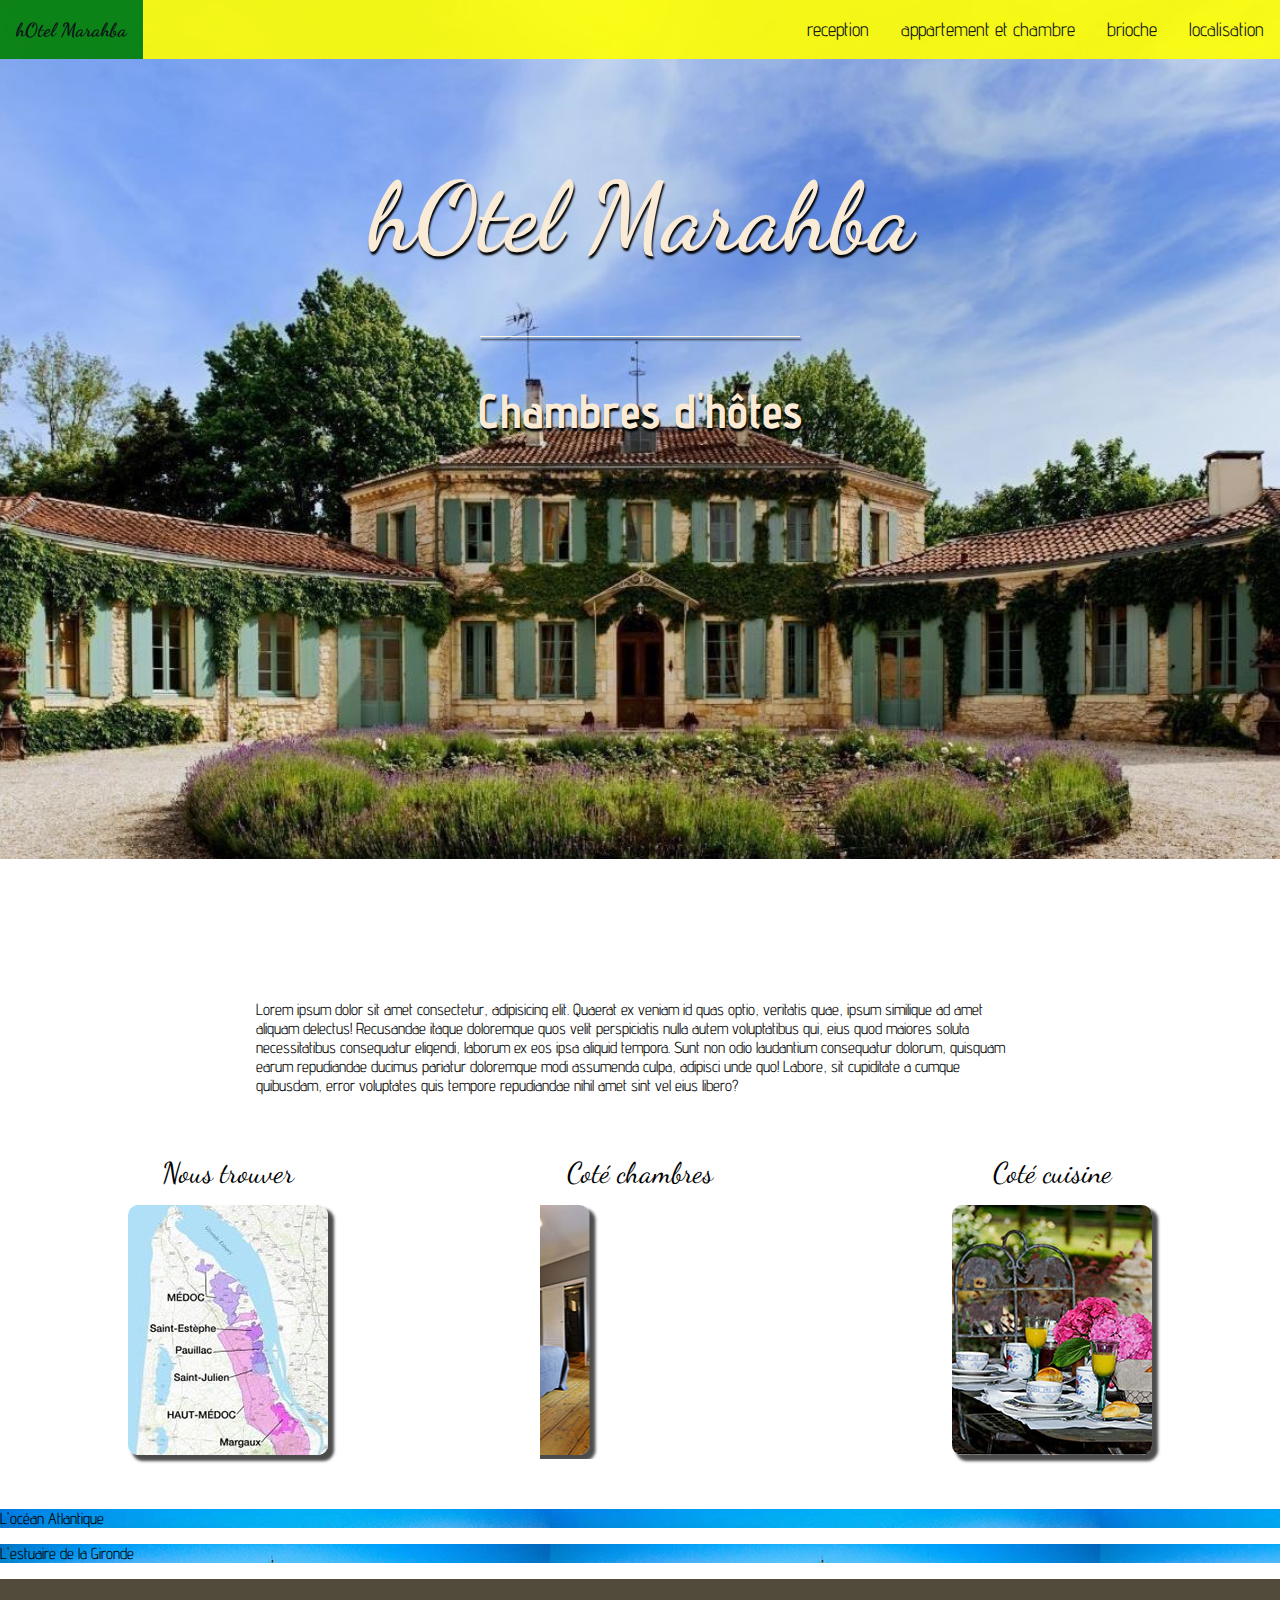
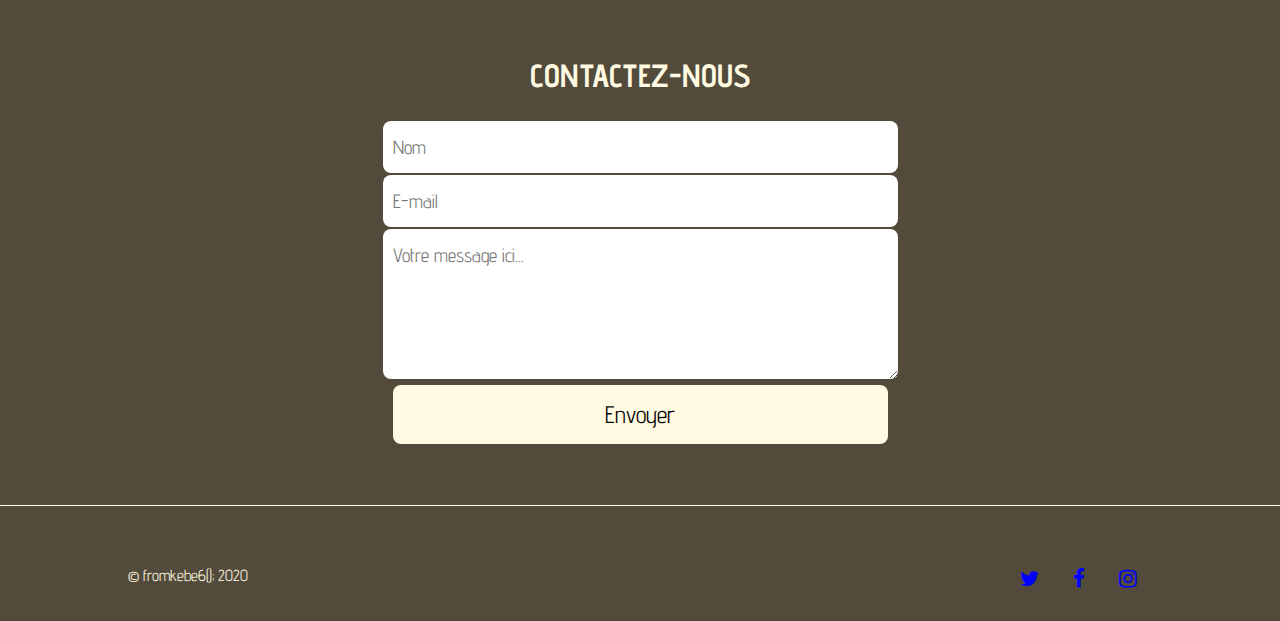
<file: index.html>
<!DOCTYPE html>
<html lang="fr">
  <head>
    <meta charset="UTF-8">

    <title>mon ponchain</title>

    <link rel="stylesheet" href="EXAMENT.css">   
    <link rel="stylesheet" href="https://cdnjs.cloudflare.com/ajax/libs/font-awesome/4.7.0/css/font-awesome.css">

  </head>
  <body>
    <header>
      <nav>
        <ul>
          <li id="logo"><a href="#">hOtel Marahba</a></li>
          <li><a href="EXAMENT3.HTML">localisation</a></li>
          <li><a href="EXAMENT2.HTML">brioche</a></li>
          <li><a href="EXAMENT1.HTML">appartement et chambre</a></li>
          <li><a href="reception">reception</a></li>
        </ul>
      </nav>
      <div id="imagePrincipale">
        <h1>hOtel Marahba</h1>
        <div id="premierTrait"></div>
        <h3>Chambres d'hôtes</h3>
      </div>

    </header>
    <selection id="presentation">
      <div id="texteIntro">
       <marquee direction="left"> <h2>Un lieu unique, pour un séjour unique</h2></marquee>
        <p>Lorem ipsum dolor sit amet consectetur, adipisicing elit. Quaerat ex veniam id quas optio, veritatis quae, ipsum similique ad amet aliquam delectus! Recusandae itaque doloremque quos velit perspiciatis nulla autem voluptatibus qui, eius quod maiores soluta necessitatibus consequatur eligendi, laborum ex eos ipsa aliquid tempora. Sunt non odio laudantium consequatur dolorum, quisquam earum repudiandae ducimus pariatur doloremque modi assumenda culpa, adipisci unde quo! Labore, sit cupiditate a cumque quibusdam, error voluptates quis tempore repudiandae nihil amet sint vel eius libero?</p>
      </div>
      <div id="prestations">
        <div class="imagesPrestations">
          <h4>Nous trouver</h4>
         <a href="#"><img src="carte.JPG" alt="carte"></a>
        </div>
        <div class="imagesPrestations">
          <h4>Coté chambres</h4>
         <marquee direction="right"><a href="#"><img src="chambre.JPG" alt="chambre"></a></marquee>
        </div>
        <div class="imagesPrestations">
          <h4>Coté cuisine</h4>
          <a href="#"><img src="repas.JPG" alt="repas"></a>
        </div>
      </div>

    </selection>
    <selection>
      <ul>
        <li id="ocean"><p>L'océan Atlantique</p></li>
        <li id="chateau"><p>Les châteaux du Médoc</p></li>
        <li id="phare"><p>L'estuaire de la Gironde</p></li>
        <li id="vignoble"><p>Le vignoble Bordelais</p></li>
      </ul>
    </selection>

    <footer>
      <h2 id="contact">Contactez-nous</h2>
      <form>
        <input placeholder="Nom">
        <input placeholder="E-mail">
        <textarea placeholder="Votre message ici..."></textarea>
        <button>Envoyer</button>
      </form>
      <div id="deuxiemeTrait"></div>
      <div id="copyrightEtIcons">
        <div id="copyright">
          <span>© fromkebe6(); 2020</span>
        </div>
        <div id="icons">
          <a href="http://www.twitter.fr"><i class="fa fa-twitter"></i></a>
          <a href="http://www.facebook.fr"><i class="fa fa-facebook"></i></a>
          <a href="http://www.instagram.com"><i class="fa fa-instagram"></i></a>

        </div>
      </div>

    </footer>
  </body>

</html>
</file>
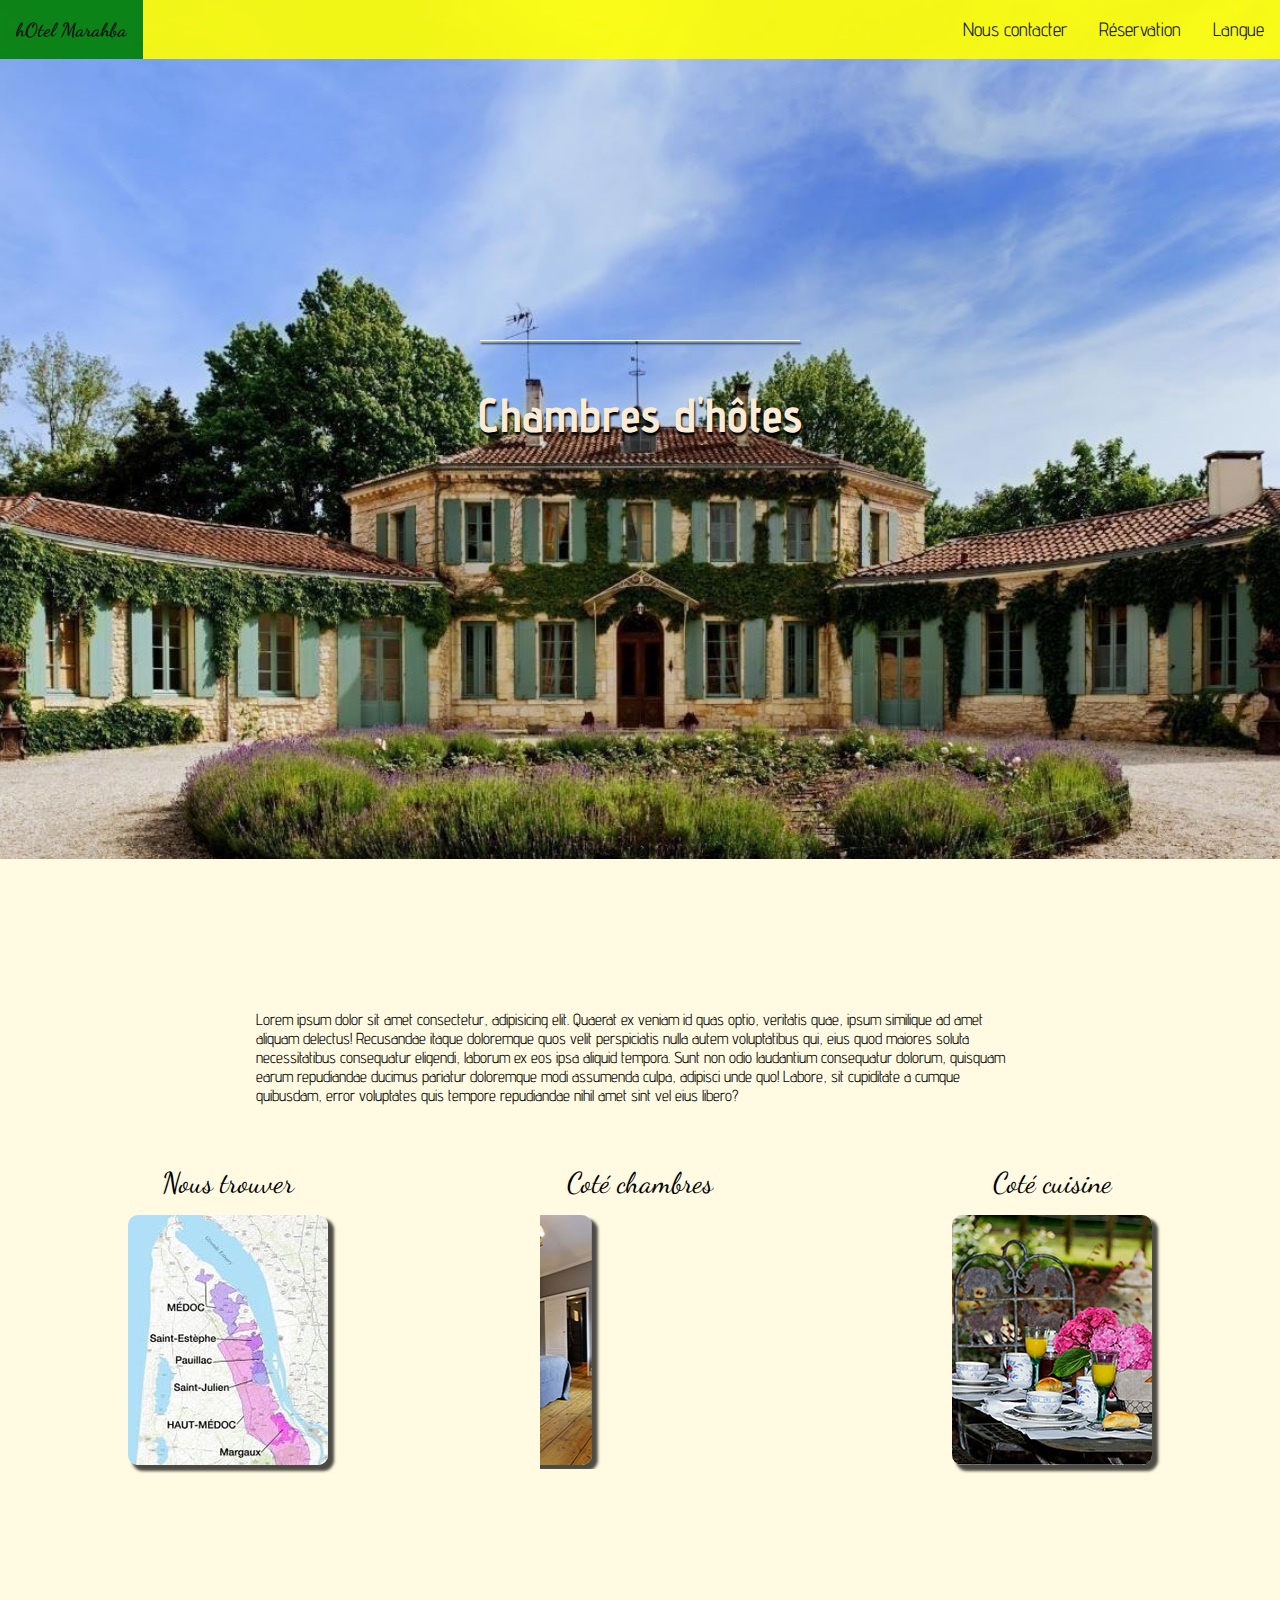
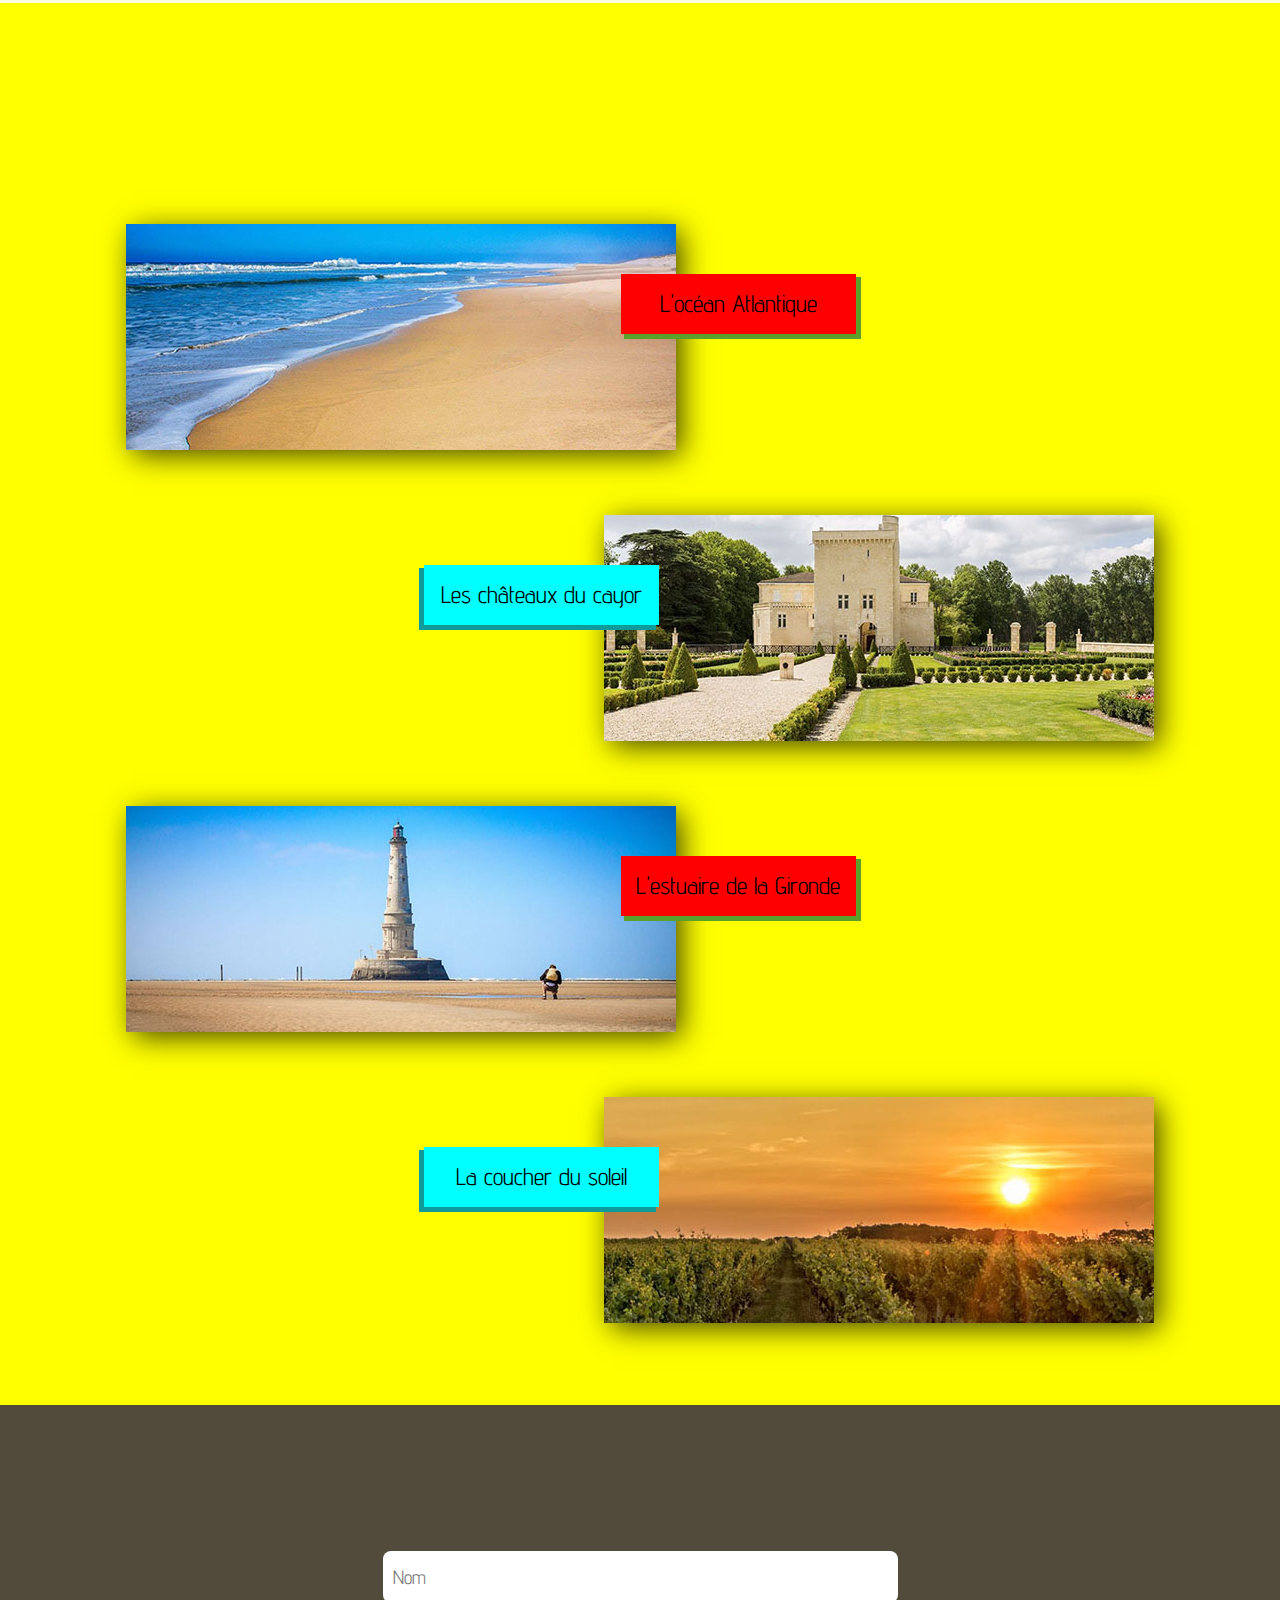
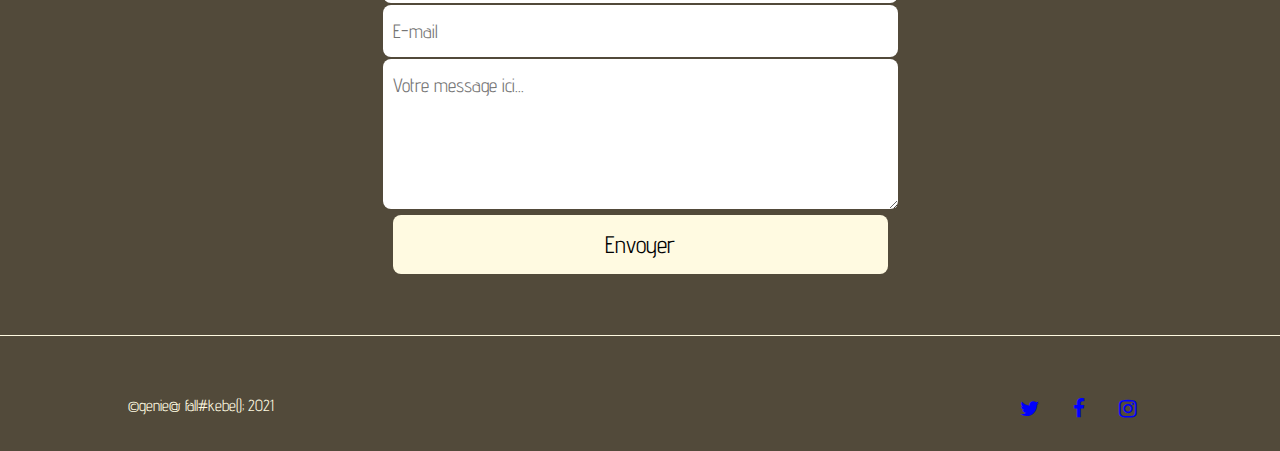
<file: Exament.html>
<!DOCTYPE html>
<html lang="fr">
  <head>
    <meta charset="UTF-8">

    <title>mon ponchain</title>

    <link rel="stylesheet" href="EXAMENT.css">   
    <link rel="stylesheet" href="https://cdnjs.cloudflare.com/ajax/libs/font-awesome/4.7.0/css/font-awesome.css">

  </head>
  <body>
    <header>
      <nav>
        <ul>
          <li id="logo"><a href="#">hOtel Marahba</a></li>
          <li><a href="#langue">Langue</a></li>
          <li><a href="#reserver">Réservation</a></li>
          <li><a href="#contact">Nous contacter</a></li>
        </ul>
      </nav>
      <div id="imagePrincipale">
        <marquee direction="left"><h1>hOtel Marahba</h1></marquee>
        <div id="premierTrait"></div>
        <h3>Chambres d'hôtes</h3>
      </div>

    </header>
    <section id="presentation">
      <div id="texteIntro">
       <marquee direction="left"> <h2>Un lieu unique, pour un séjour unique</h2></marquee>
        <p>Lorem ipsum dolor sit amet consectetur, adipisicing elit. Quaerat ex veniam id quas optio, veritatis quae, ipsum similique ad amet aliquam delectus! Recusandae itaque doloremque quos velit perspiciatis nulla autem voluptatibus qui, eius quod maiores soluta necessitatibus consequatur eligendi, laborum ex eos ipsa aliquid tempora. Sunt non odio laudantium consequatur dolorum, quisquam earum repudiandae ducimus pariatur doloremque modi assumenda culpa, adipisci unde quo! Labore, sit cupiditate a cumque quibusdam, error voluptates quis tempore repudiandae nihil amet sint vel eius libero?</p>
      </div>
      <div id="prestations">
        <div class="imagesPrestations">
          <h4>Nous trouver</h4>
         <a href="#"><img src="carte.JPG" alt="carte"></a>
        </div>
        <div class="imagesPrestations">
          <h4>Coté chambres</h4>
         <marquee direction="right"> <a href="#"><img src="chambre.JPG" alt="chambre"></a></marquee>
        </div>
        <div class="imagesPrestations">
          <h4>Coté cuisine</h4>
          <a href="#"><img src="repas.JPG" alt="repas"></a>
        </div>
      </div>

    </section>
    <section id="tourisme">
      <marquee direction="left"><h2> UNE ENDROIT IDEAL A VISITER</h2></marquee>
      <ul>
        <li id="ocean"><p>L'océan Atlantique</p></li>
        <li id="chateau"><p>Les châteaux du cayor</p></li>
        <li id="phare"><p>L'estuaire de la Gironde</p></li>
        <li id="vignoble"><p>La coucher du soleil</p></li>
      </ul>
    </section>
    <footer>
      <marquee direction="left"><h2 id="contact">Contactez-nous</h2></marquee>
      <form>
        <input placeholder="Nom">
        <input placeholder="E-mail">
        <textarea placeholder="Votre message ici..."></textarea>
        <button>Envoyer</button>
      </form>
      <div id="deuxiemeTrait"></div>
      <div id="copyrightEtIcons">
        <div id="copyright">
          <span>©genie@ fall#kebe(); 2021</span>
        </div>
        <div id="icons">
          <a href="http://www.twitter.fr"><i class="fa fa-twitter"></i></a>
          <a href="http://www.facebook.fr"><i class="fa fa-facebook"></i></a>
          <a href="http://www.instagram.com"><i class="fa fa-instagram"></i></a>
        </div>
      </div>

    </footer>
  </body>

</html>
</file>
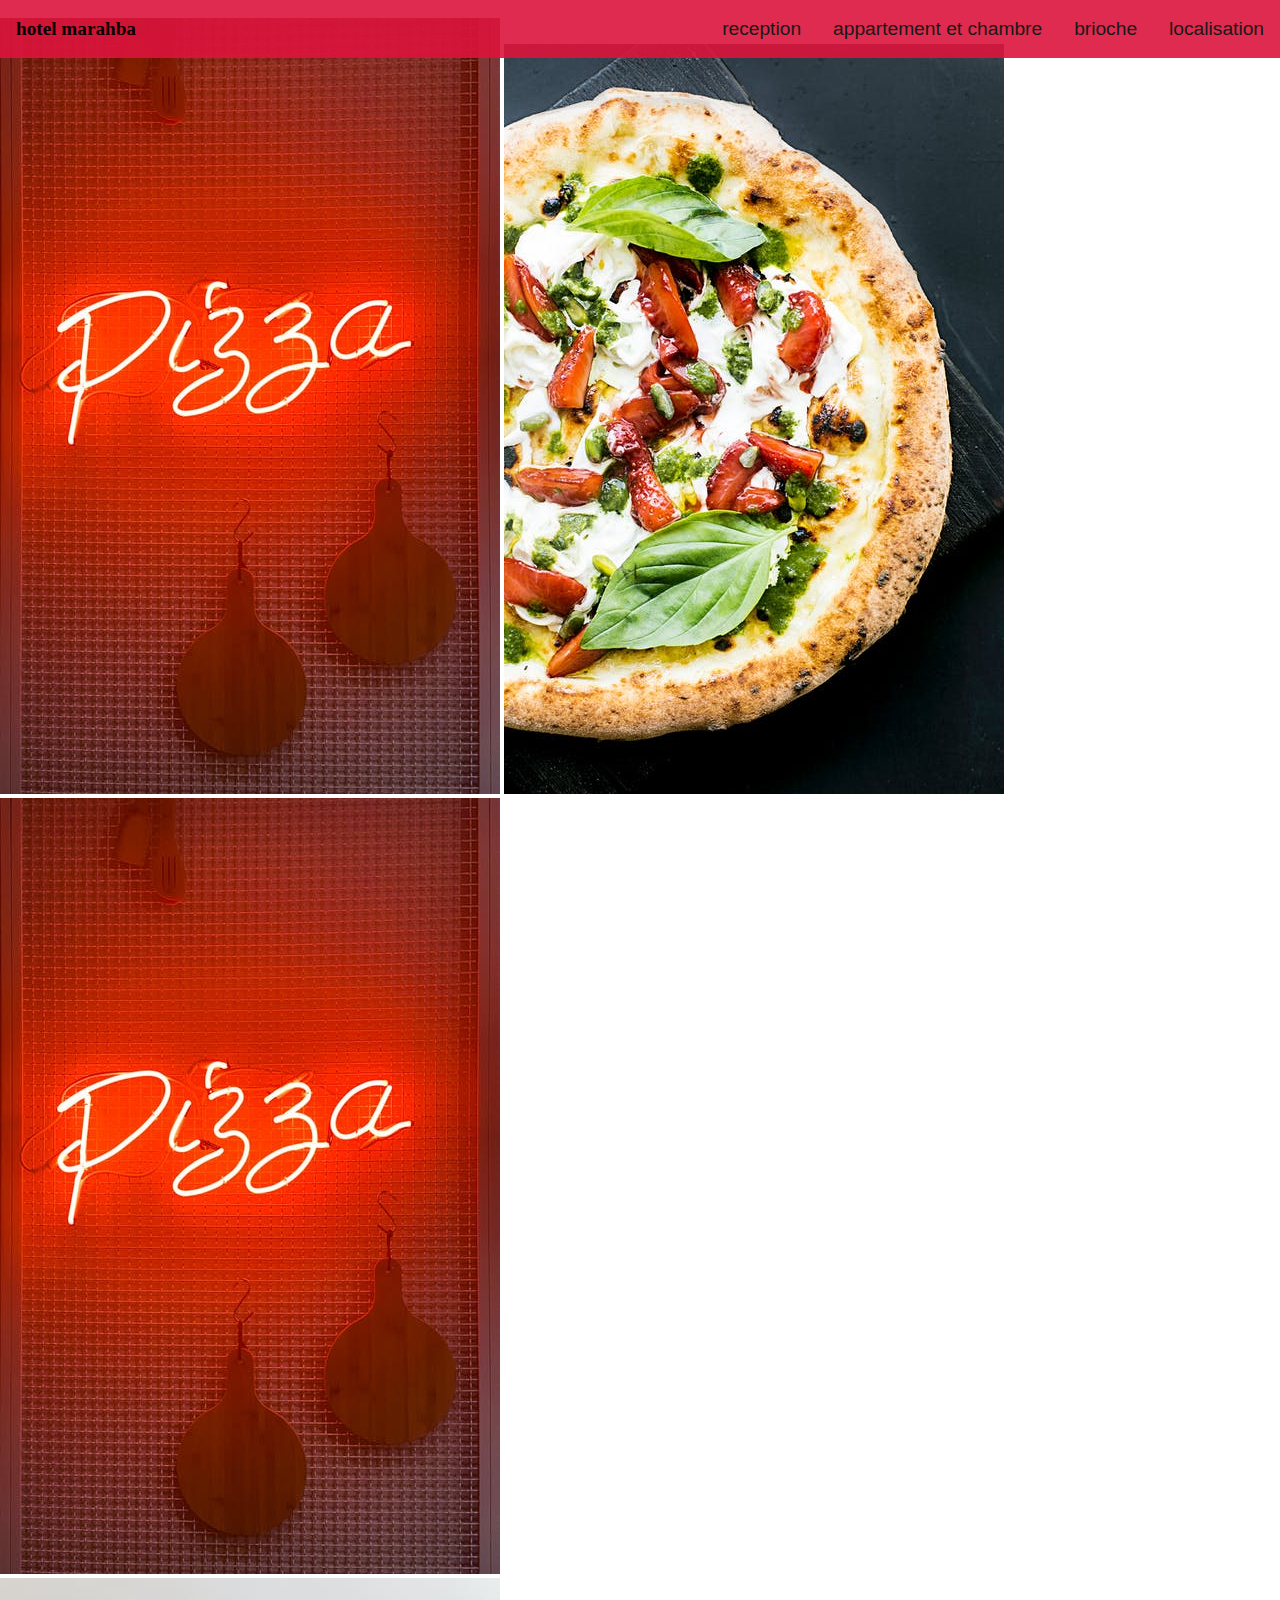
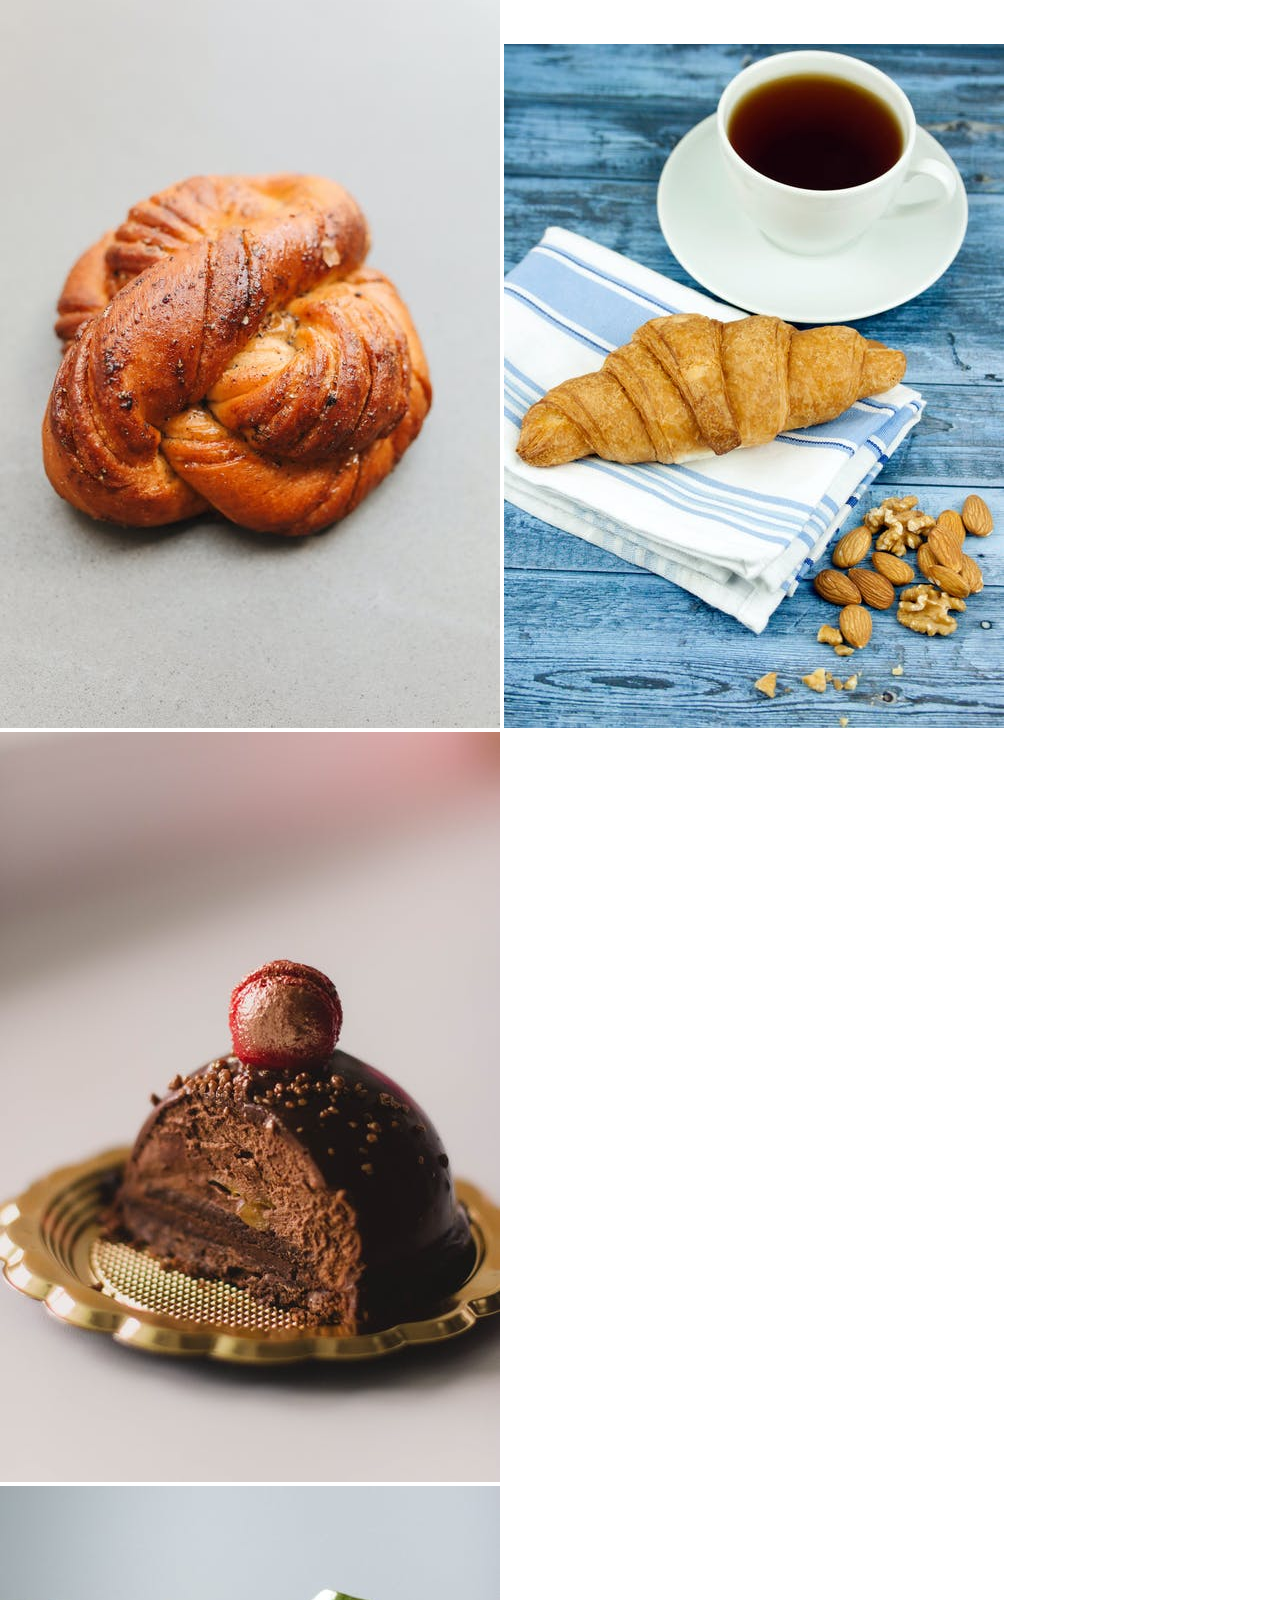
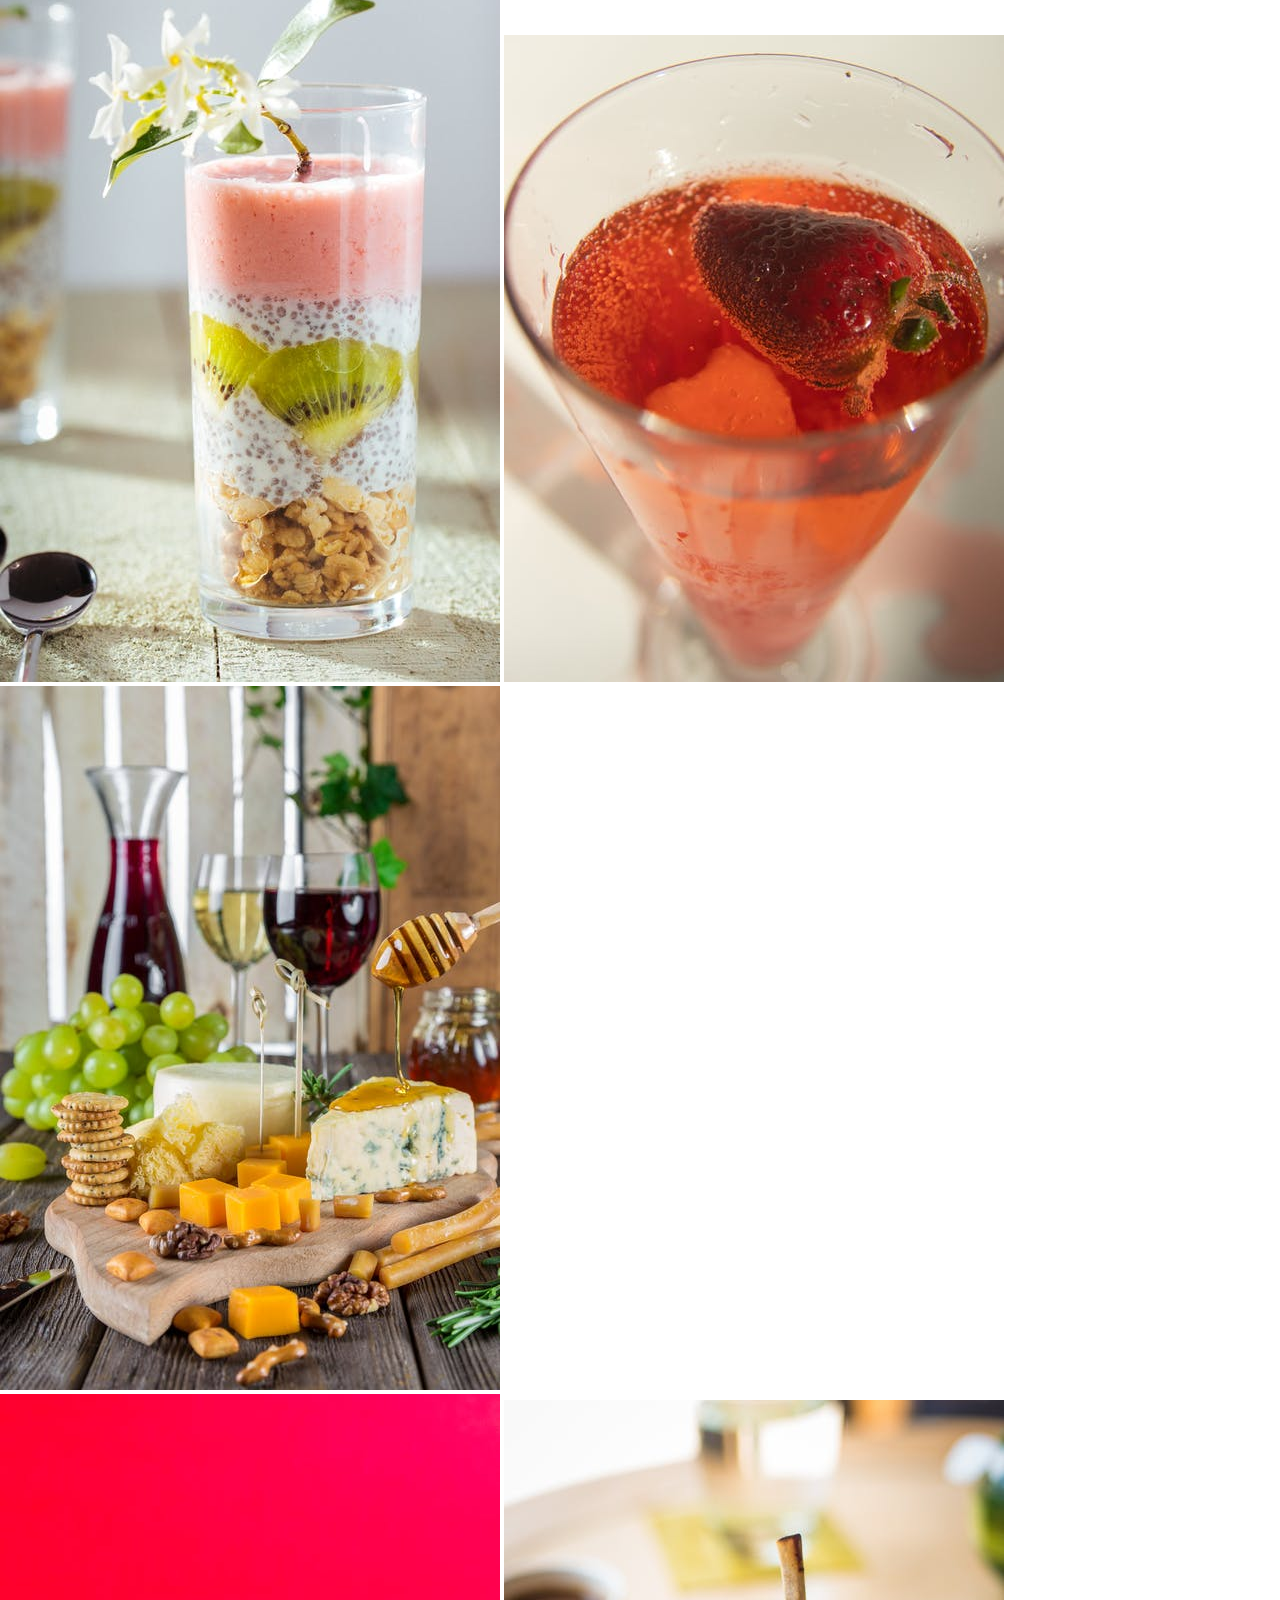
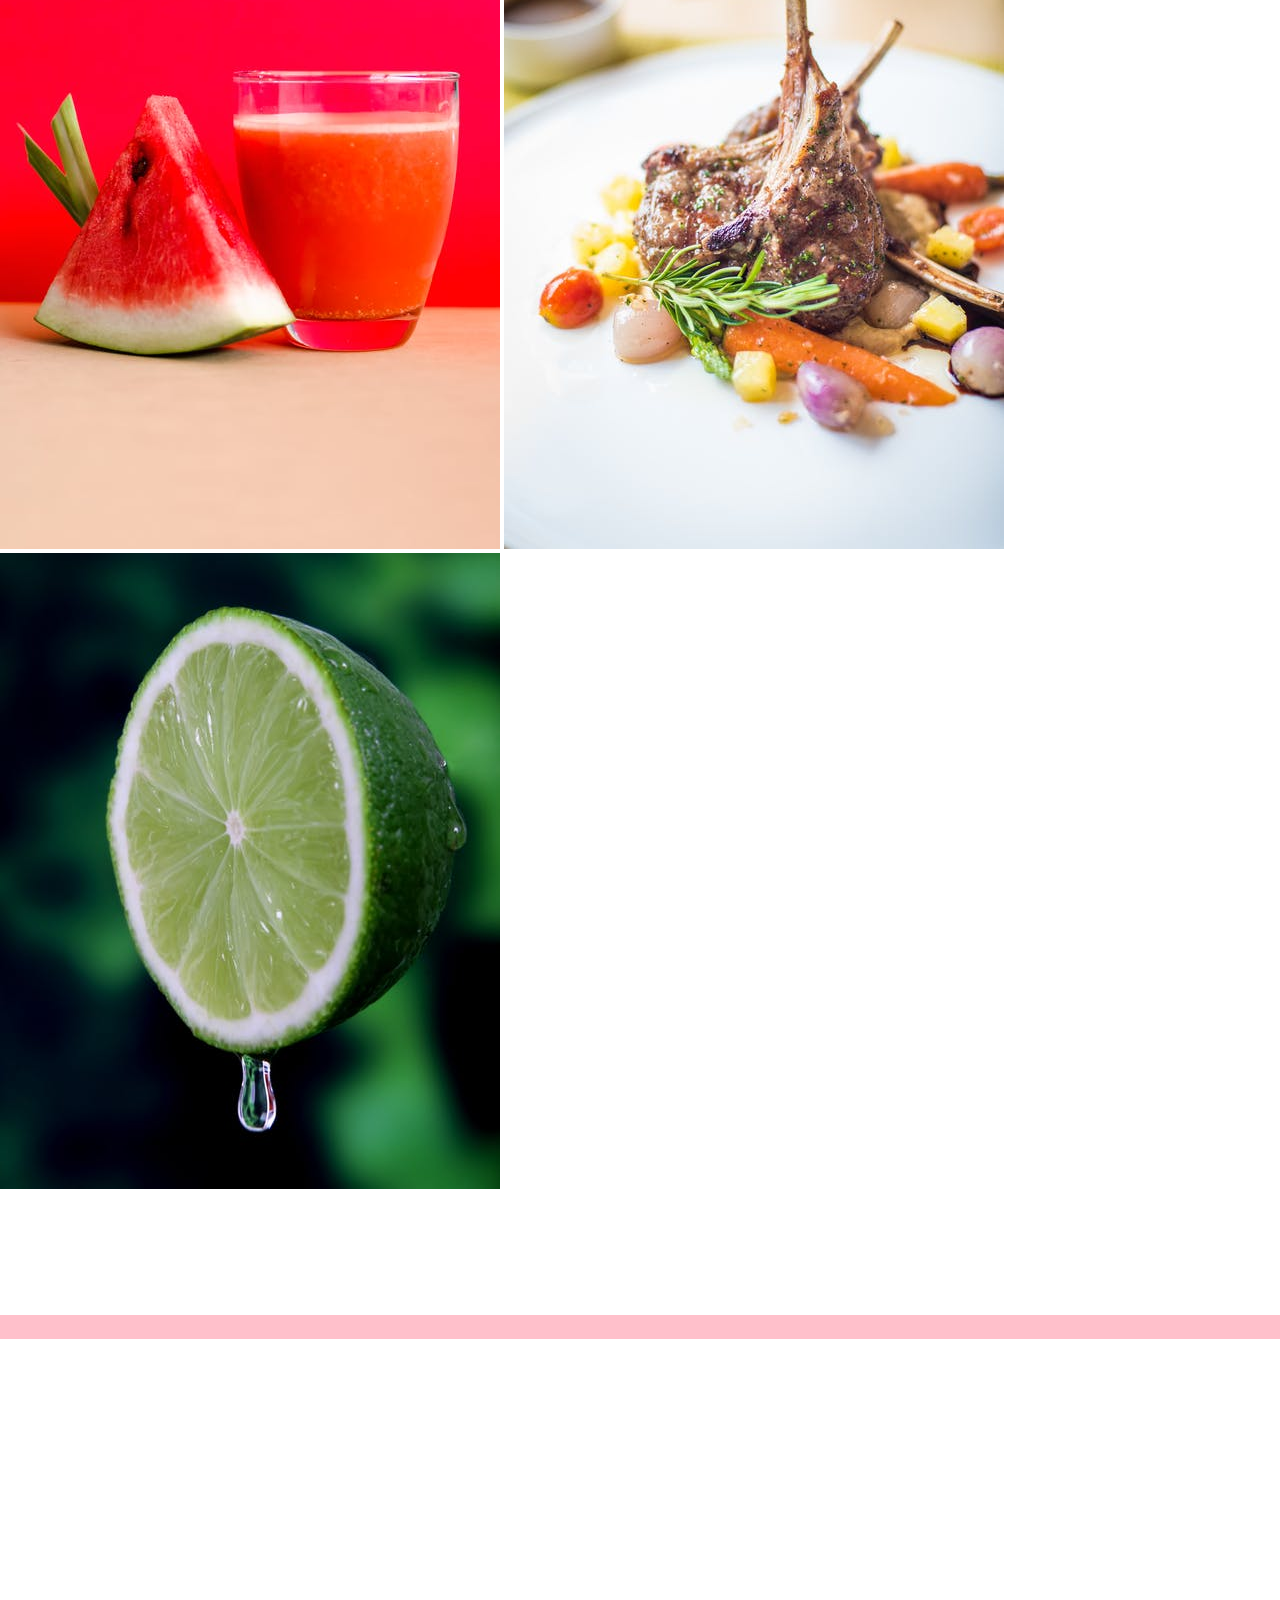
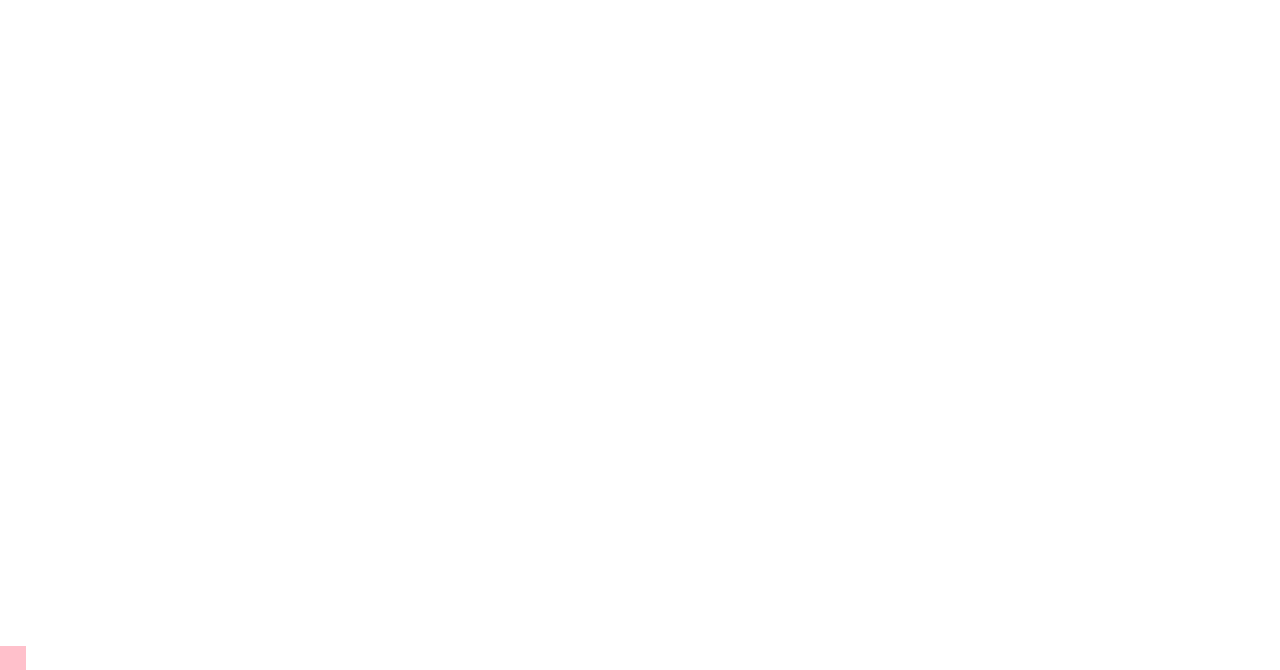
<file: EXAMENT2.HTML>
<!DOCTYPE html>
<html>
<head>
	<title>mon ponchain</title>
	<link rel="stylesheet" href="EXAMENT2.css">  
</head>
<body>
<header>
      <nav>
        <ul>
          <li id="logo"><a href="#">hotel marahba</a></li>
          <li><a href="EXAMENT3.HTML">localisation</a></li>
          <li><a href="EXAMENT2.HTML">brioche</a></li>
          <li><a href="EXAMENT1.HTML">appartement et chambre</a></li>
          <li><a href="index.html">reception</a></li>
        </ul>
      </nav>
      <br>
</header>
	<selection>
	<div>
		<a><img src="pexels-photo-3581878.jpeg"></a>
		<a><img src="pexels-photo-1260968.jpeg"></a>
		<a><img src="pexels-photo-3581878.jpeg"></a>
	</div>

</selection>
<selection>
	<div>
		<a><img src="pexels-photo-4828328.jpeg"></a>
		<a><img src="pexels-photo-768042.jpeg"></a>
		<a><img src="pexels-photo-1998635.jpeg"></a>
	</div>
</selection>
<selection>
	<div>
		<a><img src="pexels-photo-1437629.jpeg"></a>
		<a><img src="pexels-photo-6387846.jpeg"></a>
		<a><img src="pexels-photo-248413.jpeg"></a>
	</div>
</selection>
<selection>
	<a><img src="pexels-photo-1337825.jpeg"></a>
	<a><img src="pexels-photo-323682.jpeg"></a>
	<a><img src="background-water-breakfast-bright-161573 (1).jpeg"></a>
	</selection>
	 <selection class="tourisme">
      	<marquee direction="left">
      	<h2>des plats delicieux entre et repas </h2></marquee>
      <ul>
        <marquee direction=left><li id="app"><p>des plat delicieux</p></li>

        <li id="cha"><p>des fruits</p></li>
      
        <li id="cha1"><p>et tous plat en commende disponible</p></li>
      </marquee>
      </ul>
  	</selection>
</div>
</body>
</html>
</file>
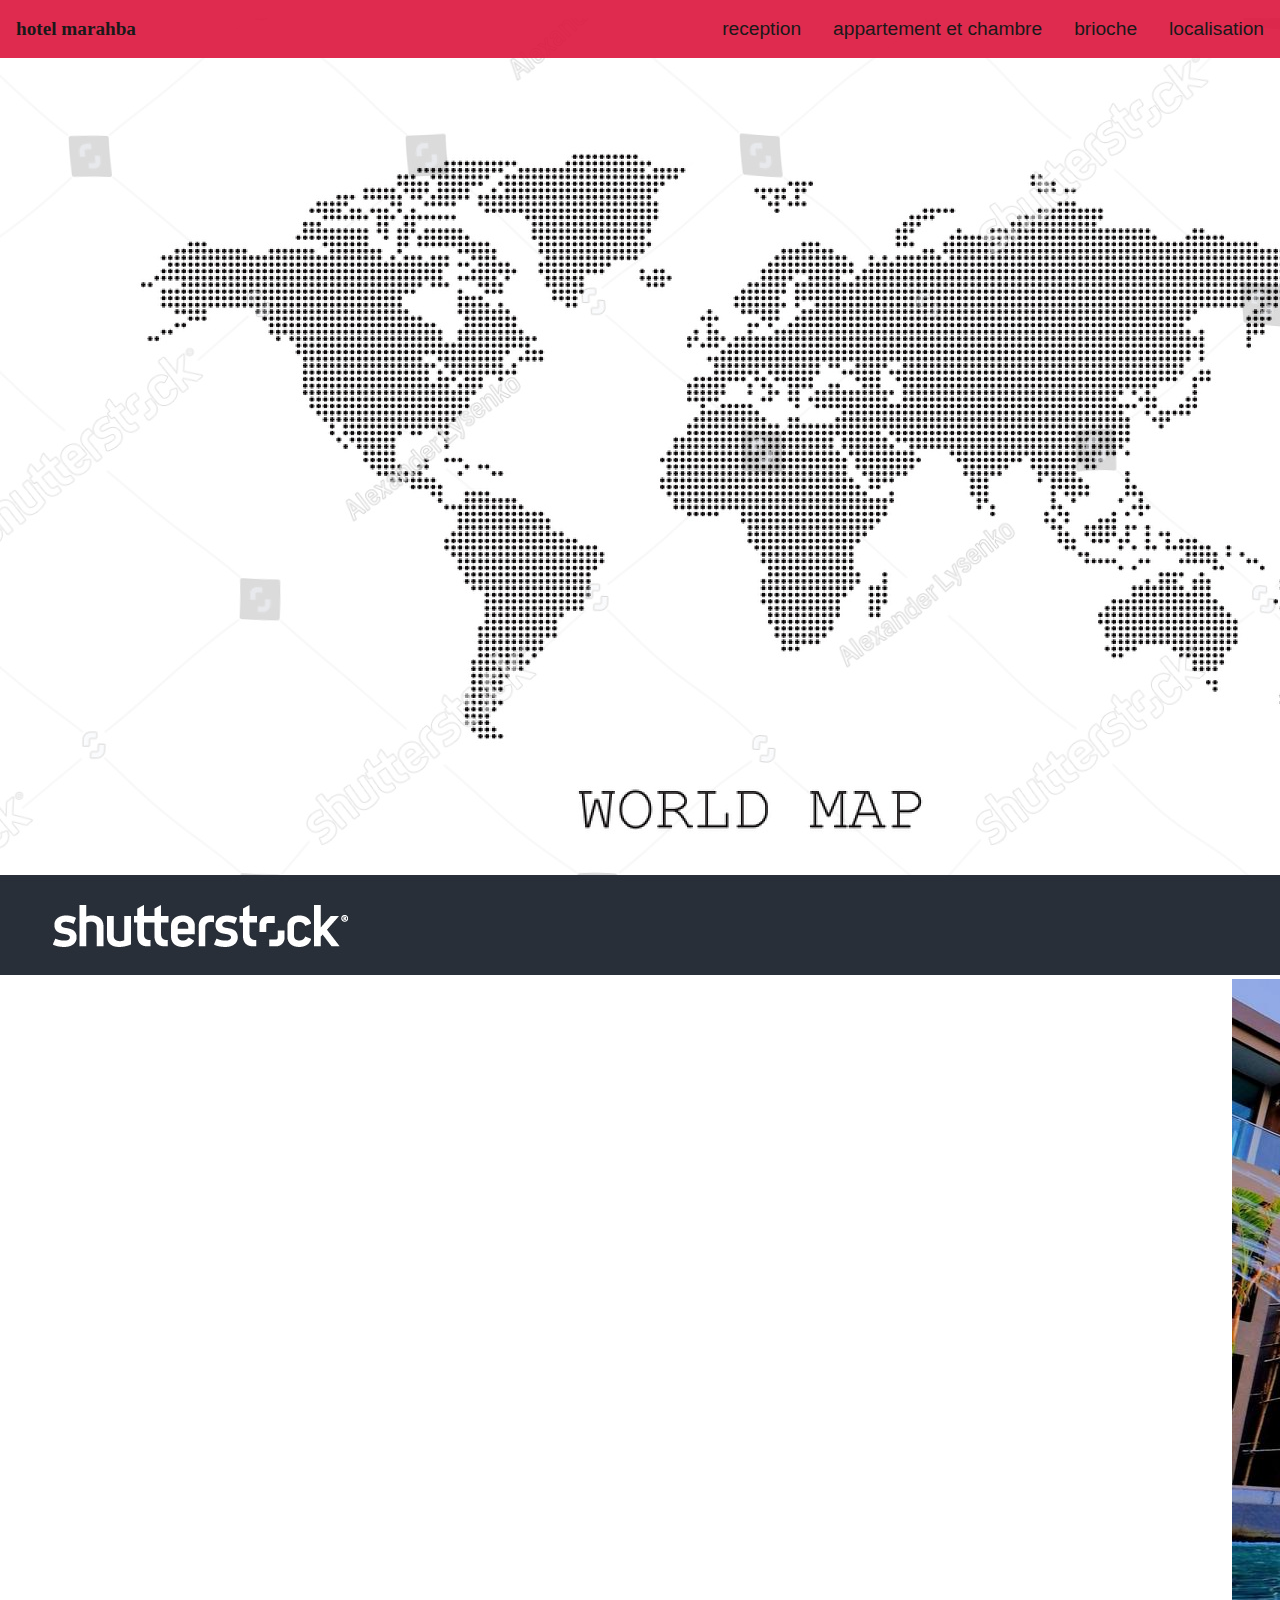
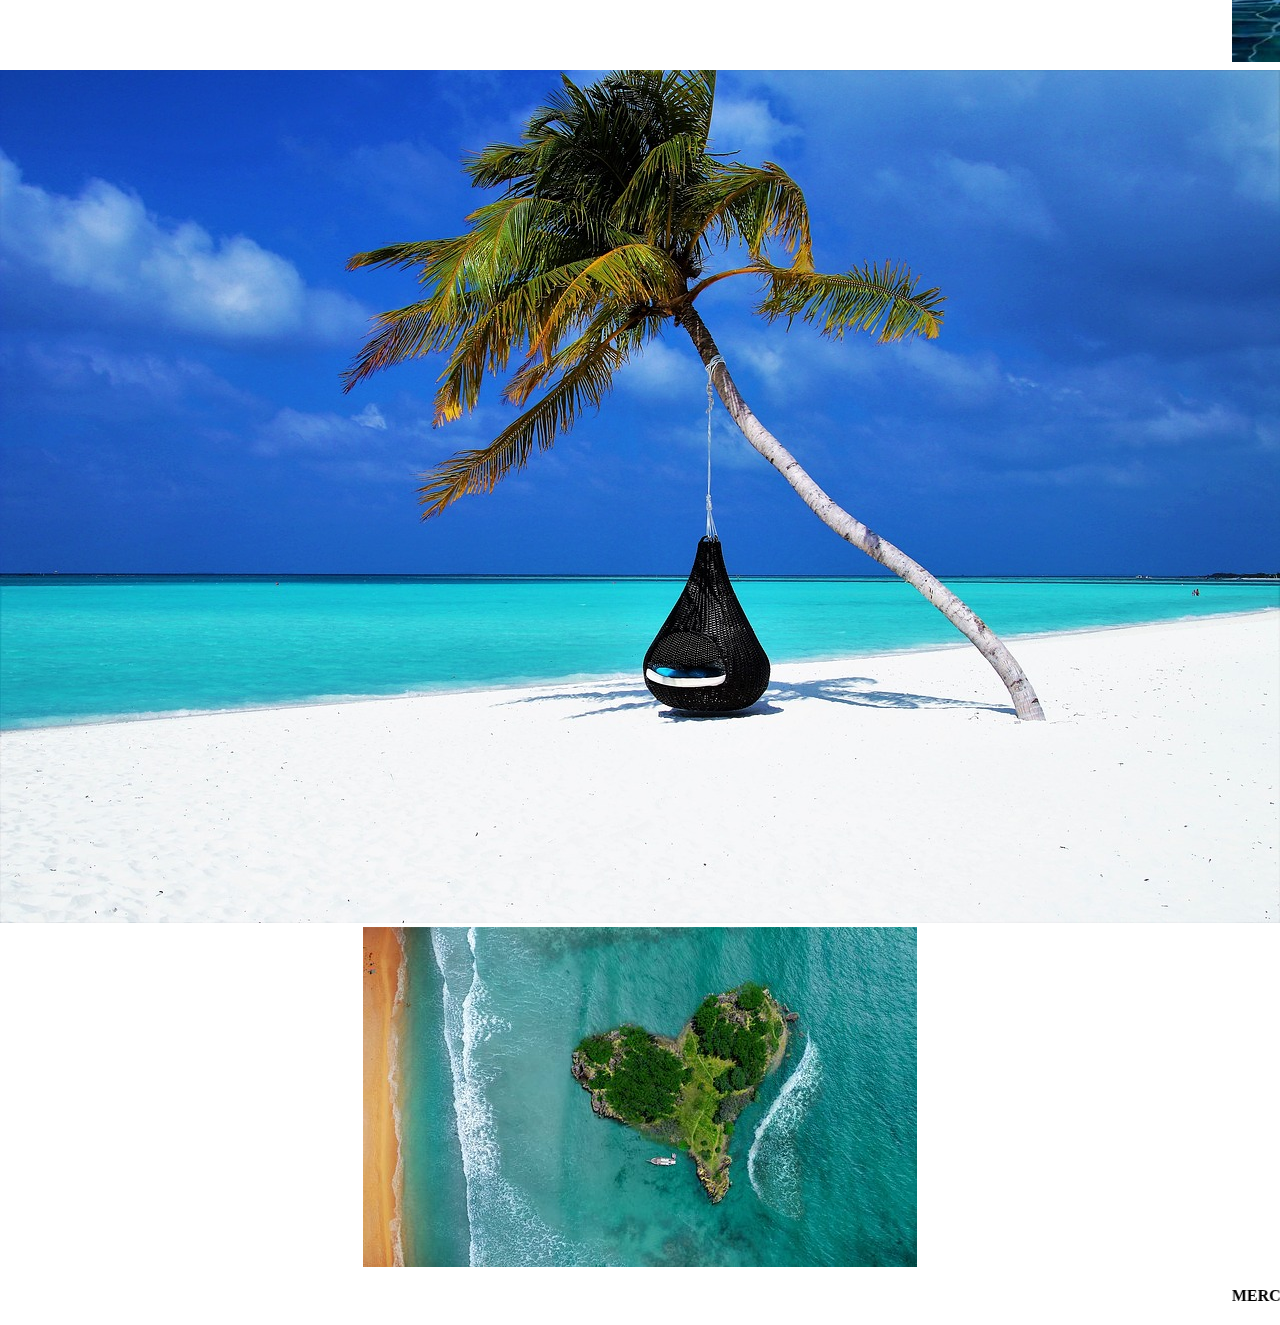
<file: EXAMENT3.HTML>
<!DOCTYPE html>
<html>
<head>
	<title>mon prochain</title>
	<link rel="stylesheet" href="EXAMENT2.css">  
</head>
<body>
	<header>
      <nav>
        <ul>
          <li id="logo"><a href="#">hotel marahba</a></li>
          <li><a href="EXAMENT3.HTML">localisation</a></li>
          <li><a href="EXAMENT2.HTML">brioche</a></li>
          <li><a href="EXAMENT1.HTML">appartement et chambre</a></li>
          <li><a href="index.html">reception</a></li>
        </ul>
      </nav>
      <br>
</header>
	<selection>
<a><img id="sonko"src="stock-vector-dotted-blank-black-world-map-isolated-on-white-background-world-map-vector-template-for-website-549294124.jpg"></a>
		<marquee><a><img id="sonko" src="95969074.jpg"></a>
    <a><img src="e196ad3a14ad67609321196c9795a013.jpg"></a>
    <a><img src=" e196ad3a14ad67609321196c9795a013.jpg"></a>
    <a><img src=" e196ad3a14ad67609321196c9795a013.jpg"></a></marquee>
    <a><img src="maldives-3220702_1280.jpg"></a>
   <center><a><img src="island-3542290__340.jpg"></a></center>
	</selection>
  
  <selection>
   <marquee direction="left"><p id="logo">MERCI POUR VOTRE CONFIANCE</p>
  </selection>
</body>
</html>
</file>
<file: EXAMENT.css>
@import url('https://fonts.googleapis.com/css?family=Advent+Pro|Dancing+Script&display=swap');

html {
  scroll-behavior: smooth;
}

body {
  font-family: 'Advent Pro', sans-serif;
  padding: 0;
  margin: 0;
}
ul {
  margin: 0;
  padding: 0;
}
li {
  list-style-type: none;
}
h2 {
  text-transform: uppercase;
  text-align: center;
  padding-top: 30px;
  font-size: 2em;
}
a {
  text-decoration: none;
  color: black;
}
/* ******************* NAVBAR ******************* */
nav {
  overflow: hidden;
  background-color: yellow;
  position: fixed;
  width: 100%;
  opacity: 0.9;
}
header li {
  float: right;
  font-size: 1.2em;
}
header li a {
  text-decoration: none;
  display: block;
  text-align: center;
  padding: 18px 16px;
}
#logo {
  font-family: 'Dancing Script', cursive;
  font-weight: bold;
  float: left;
}
#logo a:hover{
  background: green;
}
.acceuil a hover{
  background: yellow;
}
/* **************** IMAGE PRINCIPALE ************* */
#imagePrincipale {
  padding-top: 60px;
  background: url(image-principale.JPG) no-repeat fixed 50% 50%;
  background-size: cover;
  height: 799px;
}
h1 {
  font-family: 'Dancing Script', cursive;
  text-align: center;
  color: antiquewhite;
  font-size: 6em;
  margin-top: 100px;
  text-shadow: 1px 3px 2px black;
}
#premierTrait {
  height: 1px;
  width: 25%;
  margin: -3px auto;
  background-color: #FFFAE1;
  box-shadow: 1px 3px 2px black;
}
h3 {
  text-align: center;
  color:antiquewhite;
  font-size: 3em;
  text-shadow: 1px 3px 2px black;
}
/* *************** PRESENTATION ********************** */
#presentation {
  background-color: #FFFAE1;
  padding: 10px 0px 100px 0;
}
#texteIntro {
  padding: 0px 20%;
}
#prestations {
  display: flex;
  flex-wrap: wrap;
  justify-content: space-between;
  padding: 30px 10%;  
}
.imagesPrestations h4 {
  font-family: 'Dancing Script', cursive;
  text-align: center;
  font-size: 1.8em;
  margin: 15px;
  font-weight: 300;
}
.imagesPrestations img {
  border-radius: 10px;
  box-shadow: 5px 5px 3px 1px rgba(0,0,0,0.7);
}
.imagesPrestations img:hover {
  opacity: 1.5;
  transform: scale(1.05);
  transition: 0.6s ease-in-out;
}
/* **************** TOURISME ********************** */
#tourisme {
  height: 1400px;
  background-color: yellow;
  padding: 1px 2%;
}
#tourisme h2 {
  padding-top: 60px;
}
#ocean {
  background: url(ocean.jpg);
}
#chateau{
  background: url('chateau - Copie.JPG');

}
#phare {
  background: url(phare.JPG);
}
#vignoble {
  background: url(vignes.jpg);
}
#tourisme li {
  margin: 65px 100px 0 100px;
  height: 226px;
  width: 55%;
  max-width: 550px;
  float: left;
  box-shadow: 6px 6px 28px -1px rgba(0,0,0,0.75);
}
#tourisme p {
  height: 45px;
  width: 235px;
  background-color: red;
  float:right;
  margin: 50px -180px 0 0;
  font-size: 1.5em;
  text-align: center;
  padding-top: 15px;
  box-shadow: 4px 4px 0 1px rgba(90,161,43,1);
}
#tourisme #chateau, #tourisme #vignoble {
  float: right;
}
#chateau p, #vignoble p {
  float: left;
  background-color: cyan;
  margin-left: -180px;
  box-shadow: -4px 4px 0 1px rgba(15,154,156,1);
}
/* ******************* FOOTER ******************** */
footer {
  background-color: #524A3A;
  color: #FFFAE1;
  padding: 20px 0 10px 0;
  text-align: center;
}
form {
  margin: 0 auto;
  max-width: 900px;
}
input, textarea, button {
  border: none;
  width: 55%;
  padding: 15px 10px;
  margin: 1px 0;
  font-size: 1.2em;
  font-family: 'Advent Pro', sans-serif;
  border-radius: 8px;
}
textarea {
  height: 120px;
}
button {
  font-size: 1.5em;
  background-color: #FFFAE1;
}
button:hover {
  background-color: #e55039;
  color: #FFFAE1;
  cursor: pointer;
  transition: 0.3s ease-in-out;
}
#deuxiemeTrait {
  height: 1px;xxx
  width: 75%;
  background-color: #FFFAE1;
  margin: 60px auto;
}
#copyrightEtIcons {
  display: flex;
  margin-bottom: 20px;
  padding: 0 10%;
}
#copyright {
  width: 50%;
  text-align: left;
  color: #FFFAE1;
}
#icons {
  width: 50%;
  text-align: right;
}
#icons a {
  display: inline-block;
  padding: 0 15px;
  font-size: 1.3em;
  color: blue;
}
.gy {
  color: orange;
}
#icons a:hover {
  transform: scale(1.5);
  transition: 0.1s;
}
</file>
<file: EXAMENT2.css>
html {
  scroll-behavior: smooth;
}

body {
  font-family: 'Advent Pro', sans-serif;
  padding: 0;
  margin: 0;
}
ul {
  margin: 0;
  padding: 0;
}
li {
  list-style-type: none;
}
h2 {
  text-transform: uppercase;
  text-align: center;
  padding-top: 30px;
  font-size: 2em;
}
a {
  text-decoration: none;
  color: black;
}
nav {
  overflow: hidden;
  background-color:crimson;
  position: fixed;
  width: 100%;
  opacity: 0.9;
}
header li {
  float: right;
  font-size: 1.2em;
}
header li a {
  text-decoration: none;
  display: block;
  text-align: center;
  padding: 18px 16px;
  
}
#logo {
  font-family: 'Dancing Script', cursive;
  font-weight: bold;
  float: left;
}
#logo a:hover{
  background: ;
}
.acceuil a hover{
  background: yellow;
}
.tourisme {
  height: 1400px;
  background-color:pink;
  color:crimson;
  padding: 1px 2%;
  font-size: 20px;
}
.tourisme li {
  margin: 65px 100px 10px 100px;
  height: 226px;
  width: 55%;
  max-width: 550px;
  float: left;
   box-shadow: 6px 6px 28px -1px rgba(0,0,0,0.75);
}
 
.tourisme p {
  height: 45px;
  width: 235px;
  background-color: pink;
  float:right;
  margin: 50px -180px 0 0;
  font-size: 1.5em;
  text-align: center;
  padding-top: 15px;
box-shadow: 4px 4px 0 1px rgba(90,161,43,1);
}
</file>
